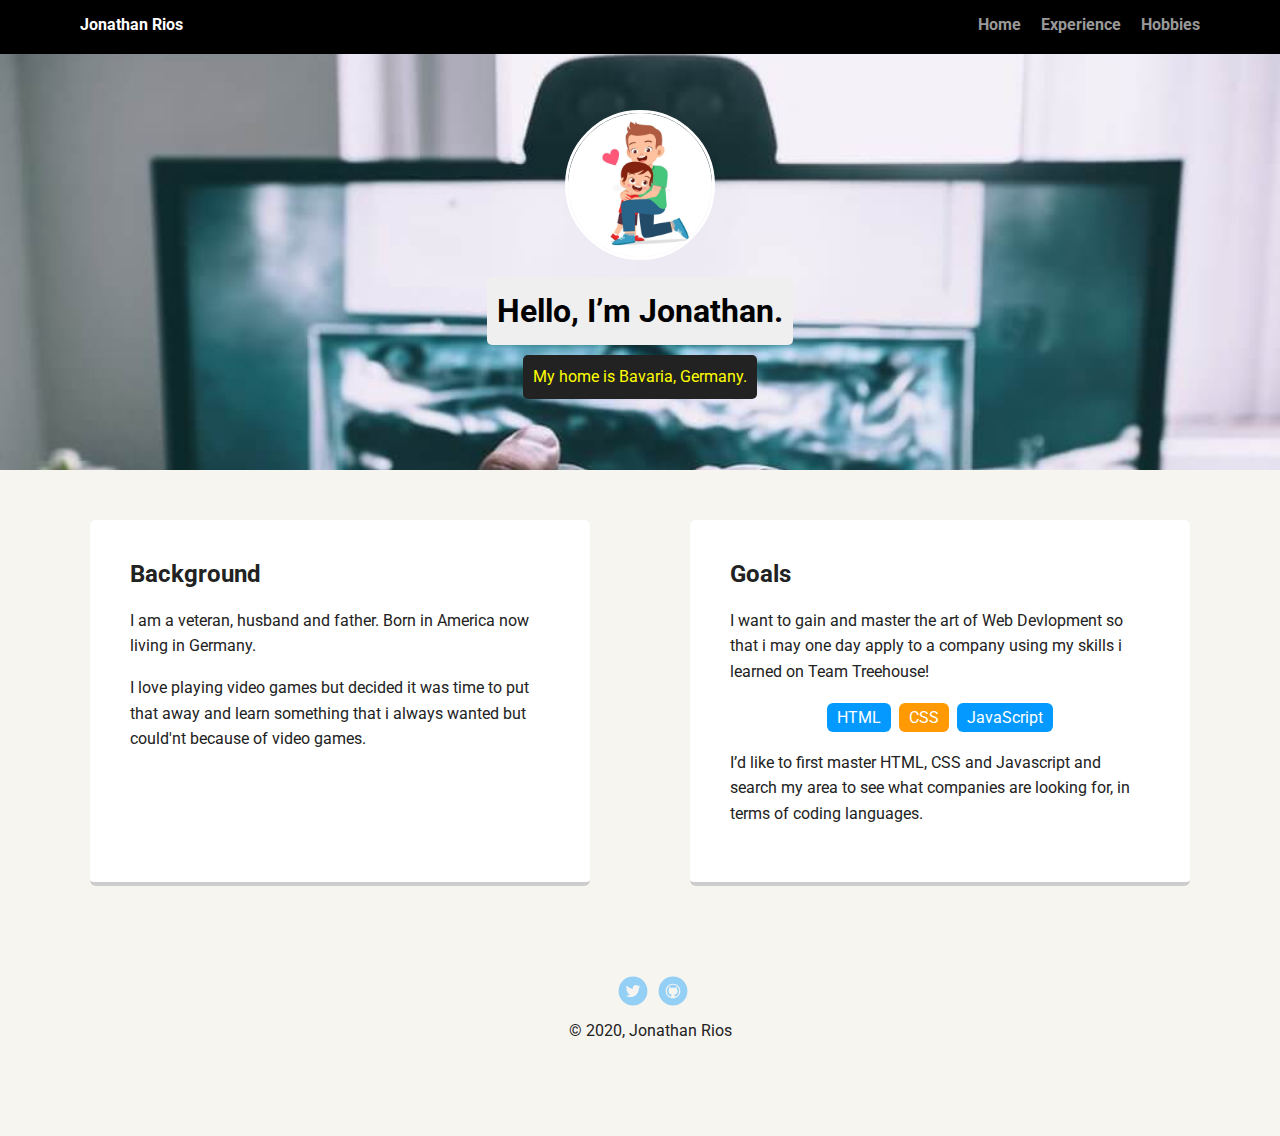
<file: home/index.html>
<!doctype html>
<html lang="en">
<head>
  <meta charset="utf-8">
  <title>Jonathan Rios Profile</title>
  <meta name="viewport" content="width=device-width, initial-scale=1.0">
  <link rel="stylesheet" href="styles.css">
  <link href="https://fonts.googleapis.com/css?family=Muli%7CRoboto:400,300,500,700,900" rel="stylesheet"></head>
  <body>

    
    <nav class="main-nav">
      <ul class="nav">
        <li class="name">Jonathan Rios</li>
        <li><a href="index.html">Home</a></li>
        <li><a href="../resume/resume.html">Experience</a></li>
        <li><a href="../hobbies/hobbies.html">Hobbies</a></li>
      </ul>
    </nav>
   

    <header>
      <img src="images/dad.jpg" alt="A dad holding his son" class="profile-image">
      <h1 class="tag name">Hello, I’m Jonathan.</h1>
      <p class="tag location">My home is Bavaria, Germany.</p>
    </header>

    <main class="flex">
      
        <section class="card">
          <h2>Background</h2>
          <p>I am a veteran, husband and father. Born in America now living in Germany. </p>
          <p>I love playing video games but decided it was time to put that away and learn something that i always wanted but could'nt because of video games.</p>
        </section>
      
        <section class="card">        
            <h2>Goals</h2>
            <p>I want to gain and master the art of Web Devlopment so that i may one day apply to a company using my skills i learned on Team Treehouse! </p>
            <ul class="skills">
              <li>HTML</li>
              <li>CSS</li>
              <li>JavaScript</li>             
            </ul>
            <p>I’d like to first master HTML, CSS and Javascript and search my area to see what companies are looking for, in terms of coding languages.</p>
        </section>
      

    </main>
    <footer>
      <ul>
        <li><a href="https://twitter.com/home" target="_blank" class="social twitter">Twitter</a></li>
        
        <li><a href="https://github.com/JonathanRios92" target="_blank" class="social github">Github</a></li>
      </ul>
      <p class="copyright">&copy; 2020, Jonathan Rios</p>
    </footer>
  </body>
  </html>
</file>
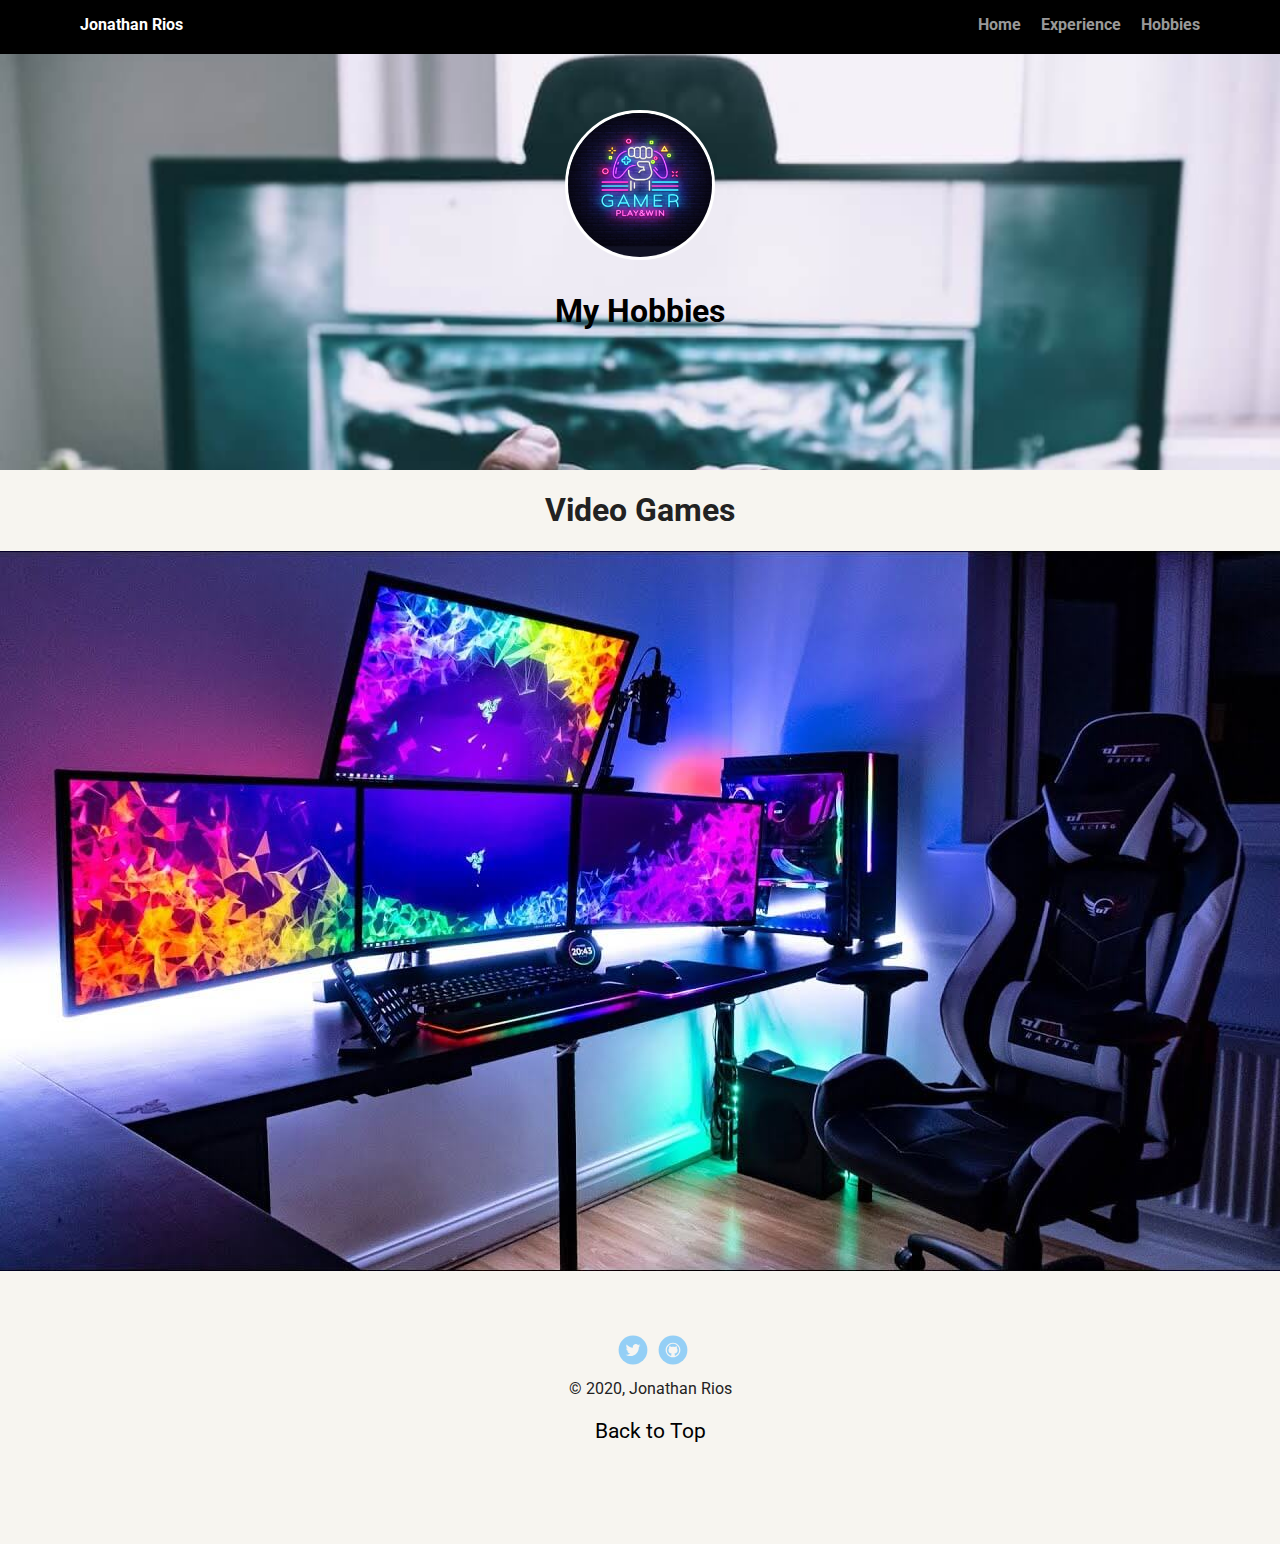
<file: hobbies/hobbies.html>
<!doctype html>
<html lang="en">
<head>
  <meta charset="utf-8">
  <title>Jonathan Rios Resume</title>
  <meta name="viewport" content="width=device-width, initial-scale=1.0">
  <link rel="stylesheet" href="../home/styles.css">
  <link href="https://fonts.googleapis.com/css?family=Muli%7CRoboto:400,300,500,700,900" rel="stylesheet"></head>
  <body>


    <nav class="main-nav">
      <ul class="nav">
        <li class="name">Jonathan Rios</li>
        <li><a href="../home/index.html">Home</a></li>
        <li><a href="../resume/resume.html">Experience</a></li>
        <li><a href="hobbies.html">Hobbies</a></li>
      </ul>

    </nav>
  
    <header>
      <img src="image/gamer.jpg" alt="A Gamer Logo Sign" class="profile-image">
      <h1 class="tag name experience">My Hobbies</h1>   
    </header>
    
    <div class="info"> 
      <h1>Video Games</h1>
      <img src="image/gamingsetup.jpg" alt="">
    </div>
    
    <footer>

      <ul>
        <li><a href="https://twitter.com/home" target="_blank" class="social twitter">Twitter</a></li>
        
        <li><a href="https://github.com/JonathanRios92" target="_blank" class="social github">Github</a></li>
      </ul>
      <p class="copyright">&copy; 2020, Jonathan Rios</p>
      <p><a class="top" href="#">Back to Top</a></p>
    </footer>
    
  


    </body>
</html>
</file>
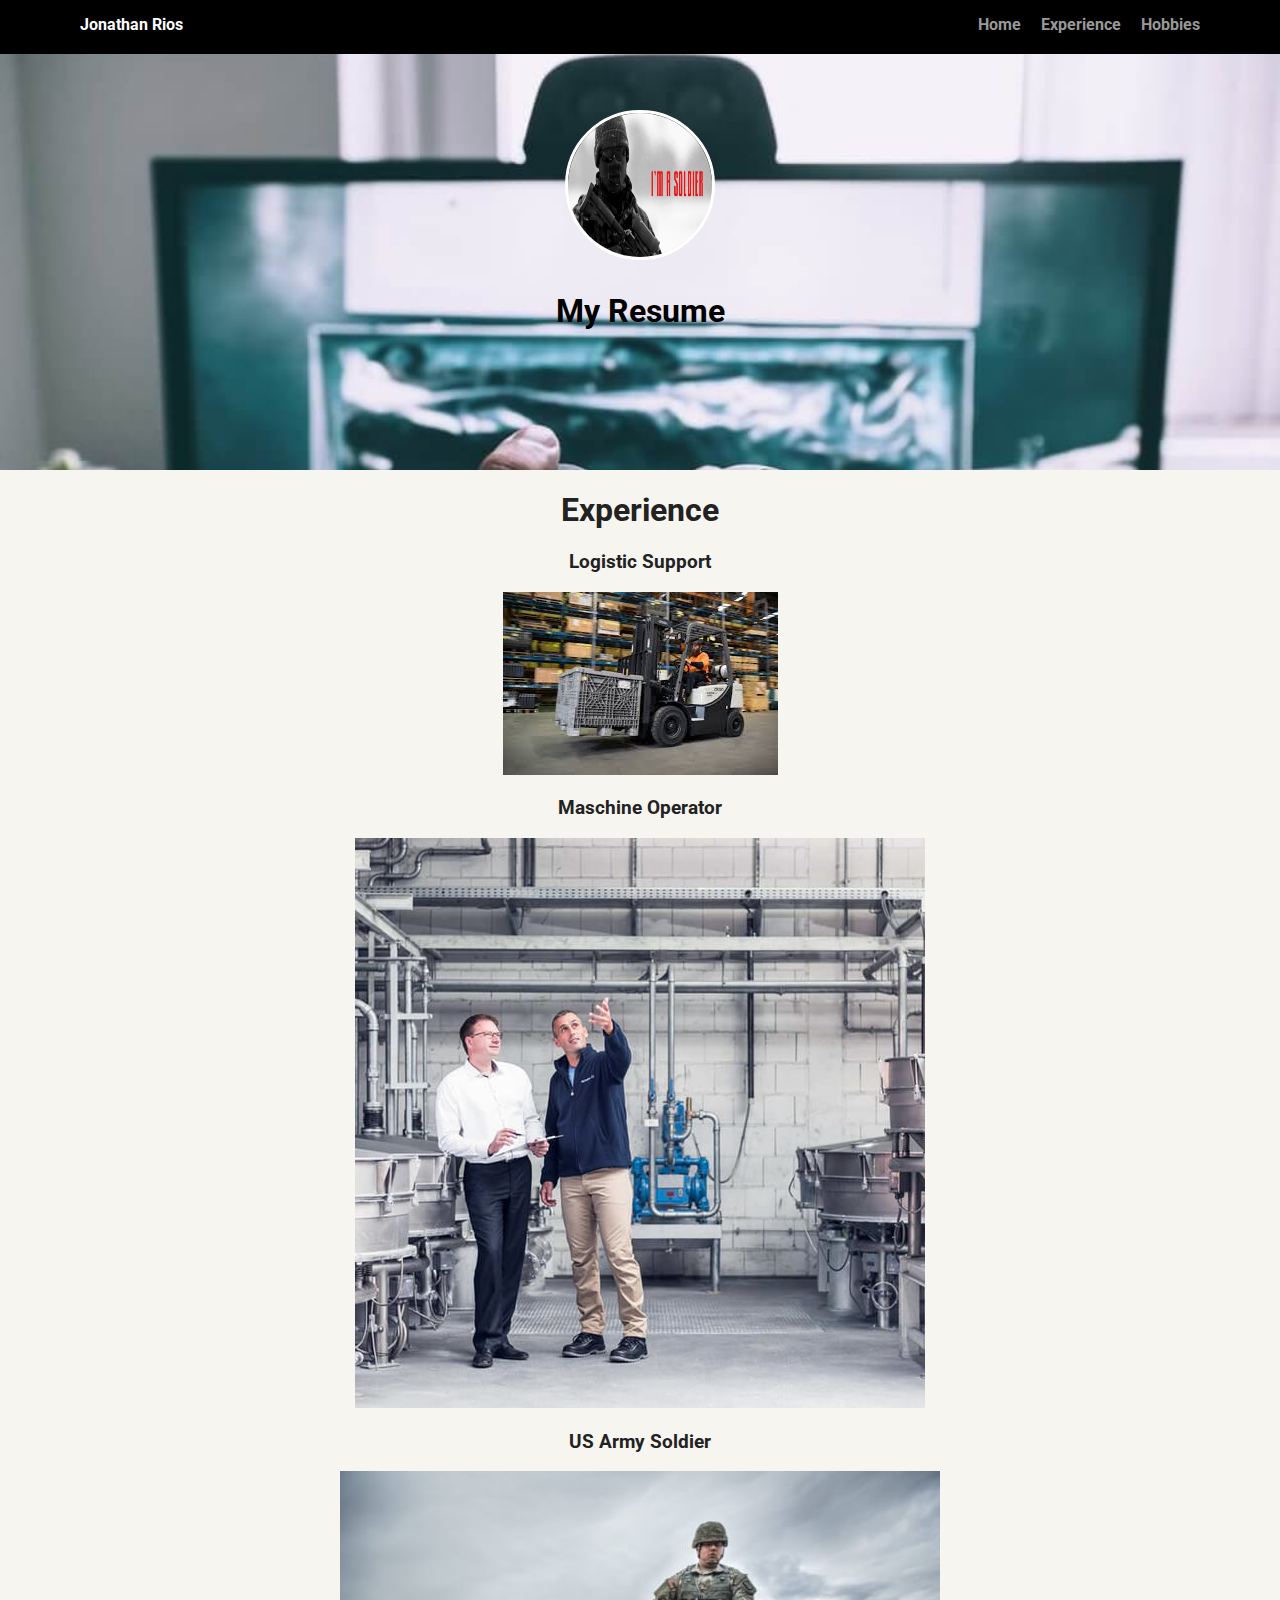
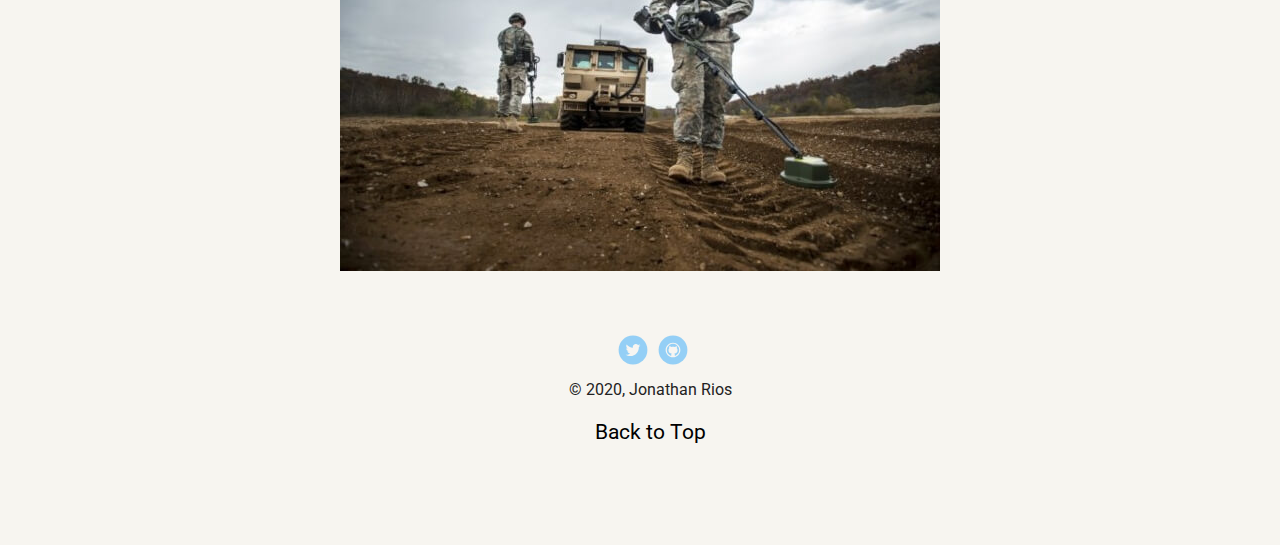
<file: resume/resume.html>
<!doctype html>
<html lang="en">
<head>
  <meta charset="utf-8">
  <title>Jonathan Rios Resume</title>
  <meta name="viewport" content="width=device-width, initial-scale=1.0">
  <link rel="stylesheet" href="../home/styles.css">
  <link href="https://fonts.googleapis.com/css?family=Muli%7CRoboto:400,300,500,700,900" rel="stylesheet"></head>
  <body>

    <nav class="main-nav">      
        <ul class="nav">
          <li class="name">Jonathan Rios</li>
          <li><a href="../home/index.html">Home</a></li>
          <li><a href="resume.html">Experience</a></li>
          <li><a href="../hobbies/hobbies.html">Hobbies</a></li>
        </ul>
    </nav>

  
    <header>
      <img src="image/iAmASoldier.jpg" alt="A soldier" class="profile-image">
      <h1 class="tag name experience">My Resume</h1>
    </header>
    
    <div class="info"> 
      <h1>Experience</h1>
        <div class="block">
          <h3>Logistic Support</h3>
            <img class="center" src="image/logistic.jpg" alt="">
          <h3>Maschine Operator</h3>
            <img class="center" src="image/maschine.jpg" alt="">
          <h3>US Army Soldier</h3>
            <img class="center" src="image/12b.jpg" alt="">
        </div>
    </div>
    
      
      <footer>
        <ul>
          <li><a href="https://twitter.com/home" target="_blank" class="social twitter">Twitter</a></li>
          
          <li><a href="https://github.com/JonathanRios92" target="_blank" class="social github">Github</a></li>
        </ul>
        <p class="copyright">&copy; 2020, Jonathan Rios</p>
        <p ><a class="top" href="#">Back to Top</a></p>
      </footer>
   


    </body>
</html>
</file>
<file: home/styles.css>
/* Global Layout Set-up */
* { 
  box-sizing: border-box;
}
  
body {
  margin: 0;
  padding: 0;
  text-align: center;
  font-family: 'Roboto', sans-serif;
  color: #222;
  background: #f7f5f0;
}
/* Link Styles */

a {
  text-decoration: none;
  color: #999;
}
a:hover {
  color: #f70000da;
}

/* Section Styles */



.main-nav {
  width: 100%;
  background: black;
  min-height: 30px;
  padding: 10px;
  position: fixed;
  text-align: center;
}
.nav {
  display: flex;
  justify-content: space-around;
  font-weight: 700;
  list-style-type: none;
  margin: 0 auto;
  padding: 0;
}

.nav .name {
    display: block;
    margin-right: auto;
    color: white;
}
.nav li {
  padding: 5px 10px 10px 10px;
}
.nav a {
  transition: all .5s;
}
.nav a:hover {
  color: white
}

header {
  text-align: center;
  background: url('images/gameradad.jpg') no-repeat top center ;
  background-size: cover;
  overflow: hidden;
  padding-top: 60px;
}



header {
  line-height: 1.5;
}
header .profile-image {
  margin-top: 50px;
  width: 150px;
  height: 150px;
  border-radius: 50%;
  border: 3px solid white;
  transition: all .5s;
}
header .profile-image:hover {
  transform: scale(1.2) rotate(360deg);
	-webkit-transition: .3s ease-in-out;
	transition: .3s ease-in-out;
}
.tag {
  background-color: #efefef;
  color: black;
  padding: 10px;
  border-radius: 5px;
  display: table;
  margin: 10px auto;
} 
.location {
  background-color: #222;
  color: yellow;
}
.card {
  margin: 30px;
  padding: 20px 40px 40px;
  max-width: 500px;
  text-align: left;
  background: #fff;
  border-bottom: 4px solid #ccc;
  border-radius: 6px;
  transition: all .5s;
}
.card:hover {
  border-color: #ff99ff;
}

ul.skills {
  padding: 0;
  text-align: center;
}

.skills li {
  border-radius: 6px;
  display: inline-block;
  background: #ff9904;
  color: white;
  padding: 5px 10px;
  margin: 2px;
}

.skills li:nth-child(odd) {
  background: #0399ff;
}

footer {
  width: 100%;
  min-height: 30px;
  padding: 20px 0 40px 20px;
}

footer .copyright {
  top: -8px;
  font-size: .75em;
}

footer ul {
  list-style-type: none;
  margin: 0;
  padding: 0;
}

footer ul li {
  display: inline-block;
}

.top {
  color: black;
}

a.social {
  display: inline-block;
  text-indent: -9999px;
  margin-left: 5px;
  width: 30px;
  height: 30px;
  background-size: 30px 30px;
  opacity: .4;
  transition: all .5s;
}
a.twitter {
  background-image: url(images/twitter.svg);
}
a.linkedin {
  background-image: url(images/linkedin.svg);
}
a.github {
  background-image: url(images/github.svg);
}
a.social:hover {
  opacity: 1;
}
.clearfix {
  clear: both;
}

.experience {
  background: none;
  color: black;
  
}

/* Styles for larger screens */
@media screen and (min-width: 720px) {
  
  .flex {
      display: -ms-flexbox;      /* TWEENER - IE 10 */
      display: flex; 
      max-width: 1200px;
      -ms-flex-pack: distribute;
      justify-content: space-around;
      margin: 0 auto;
  }

  header {
    min-height: 470px;
  }

  .nav {
    max-width: 1200px;
    padding: 0 30px;
  }


  main {
    padding-top: 20px;
  }

  main p {
    line-height: 1.6em;
  }

  footer {
    font-size: 1.3em;
    max-width: 1200px;
    margin: 40px auto;
  }

}
</file>
